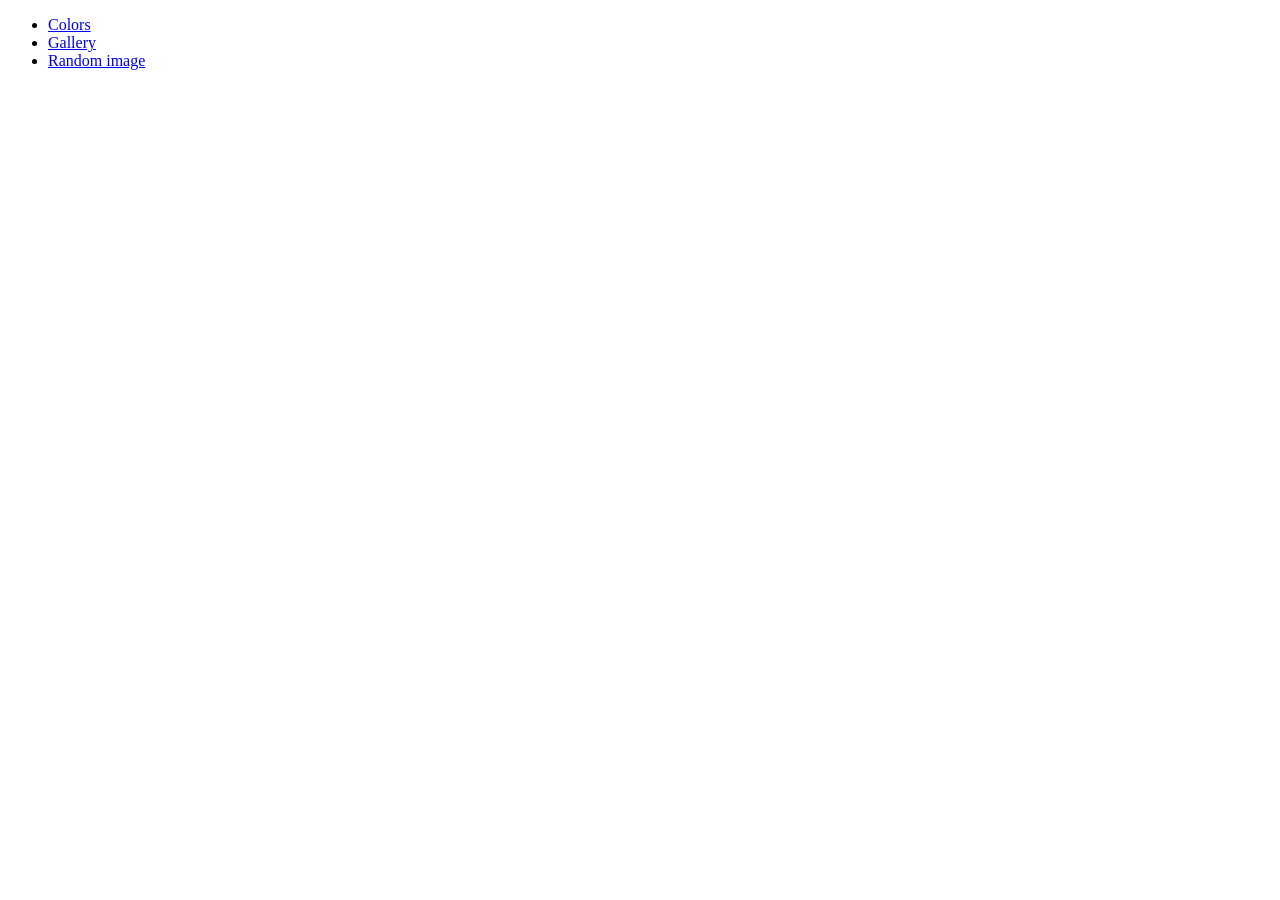
<file: index.html>
<!DOCTYPE html>
<html lang="en">
<head>
    <meta charset="UTF-8">
    <meta name="viewport" content="width=device-width, initial-scale=1.0">
    <title>JS Sandbox</title>
</head>
<body>
    
    <div class="container">
        <ul>
            <li><a href="colors.html">Colors</a></li>
            <li><a href="gallery.html">Gallery</a></li>
            <li><a href="random-image.html">Random image</a></li>
        </ul>
    </div>


</body>
</html>
</file>
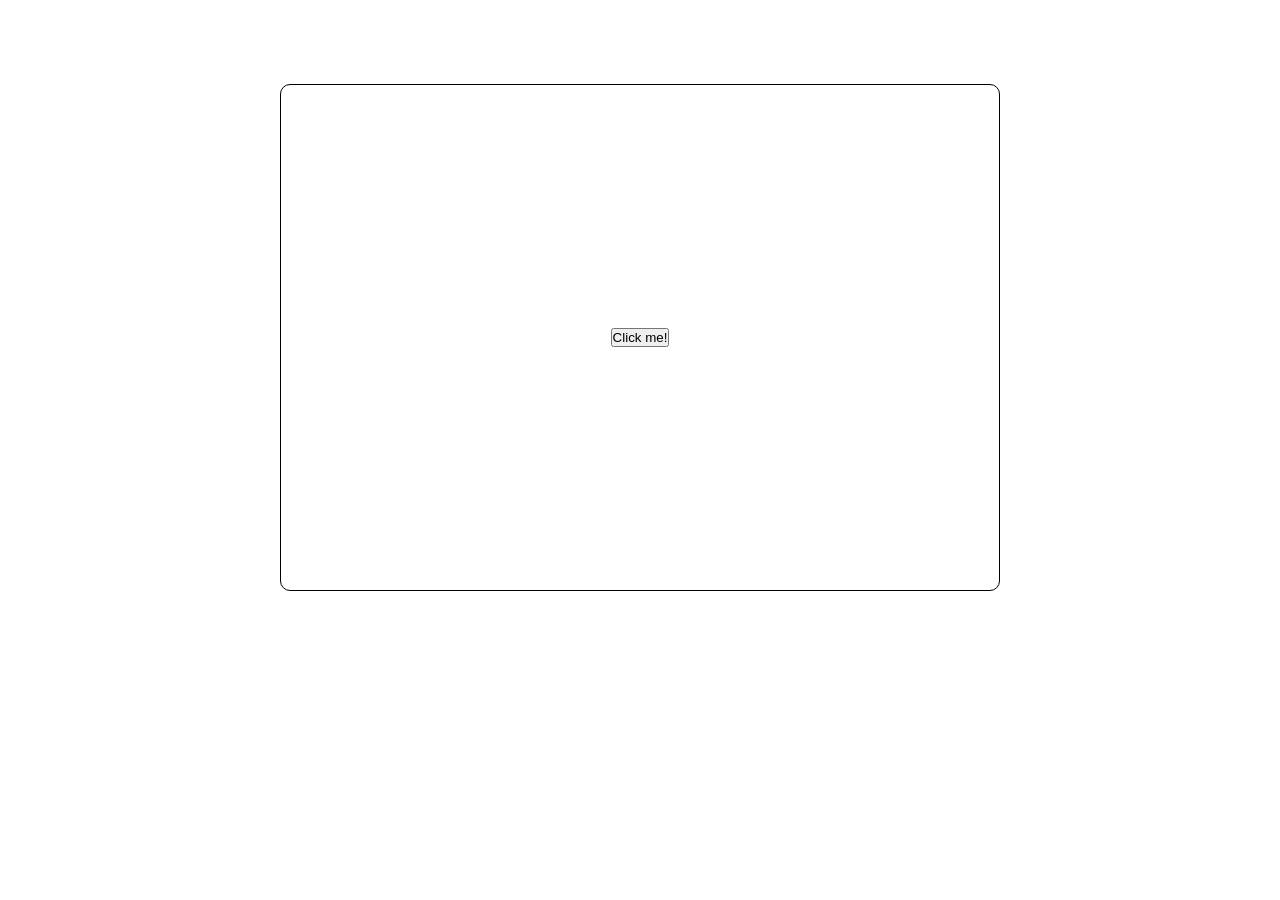
<file: colors.html>
<!DOCTYPE html>
<html lang="en">
<head>
    <meta charset="UTF-8">
    <meta name="viewport" content="width=device-width, initial-scale=1.0">
    <title>Random Colors</title>
    <link rel="stylesheet" href="style.css/colors.css">
</head>
<body>
    <div class="container">
        <div class="box-container">
            <div class="box">
                <button>Click me!</button>
            </div>
        </div>
    </div>


    <script src="js/colors.js"></script>
    
</body>
</html>
</file>
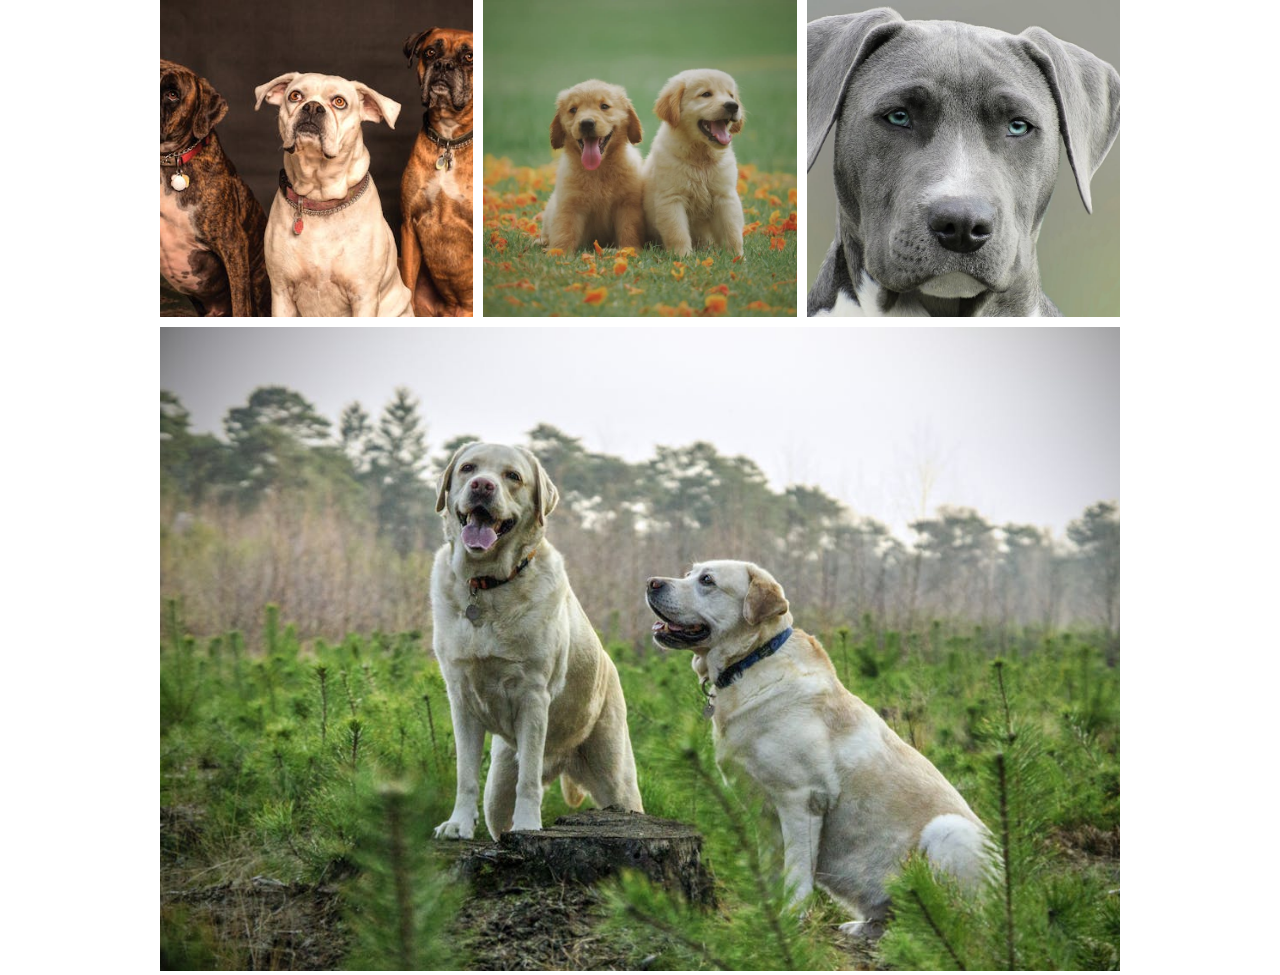
<file: gallery.html>
<!DOCTYPE html>
<html lang="en">
<head>
    <meta charset="UTF-8">
    <meta name="viewport" content="width=device-width, initial-scale=1.0">
    <title>JS Gallery</title>
    <link rel="stylesheet" href="style.css/images.css">
</head>
<body>

    <div class="container">
        <div class="gallery">
            <div class="gallery-image gallery-image1">
                <img src="img/pic1.jpeg" alt="">
            </div>
            <div class="gallery-image gallery-image2">
                <img src="img/pic2.webp" alt="">
            </div>
            <div class="gallery-image gallery-image3">
                <img src="img/pic3.jpeg" alt="">
            </div>
            <div class="gallery-image gallery-image4">
                <img src="img/pic4.jpg" alt="">
            </div>
        </div>
    </div>


    <script src="js/images.js"></script>
</body>
</html>
</file>
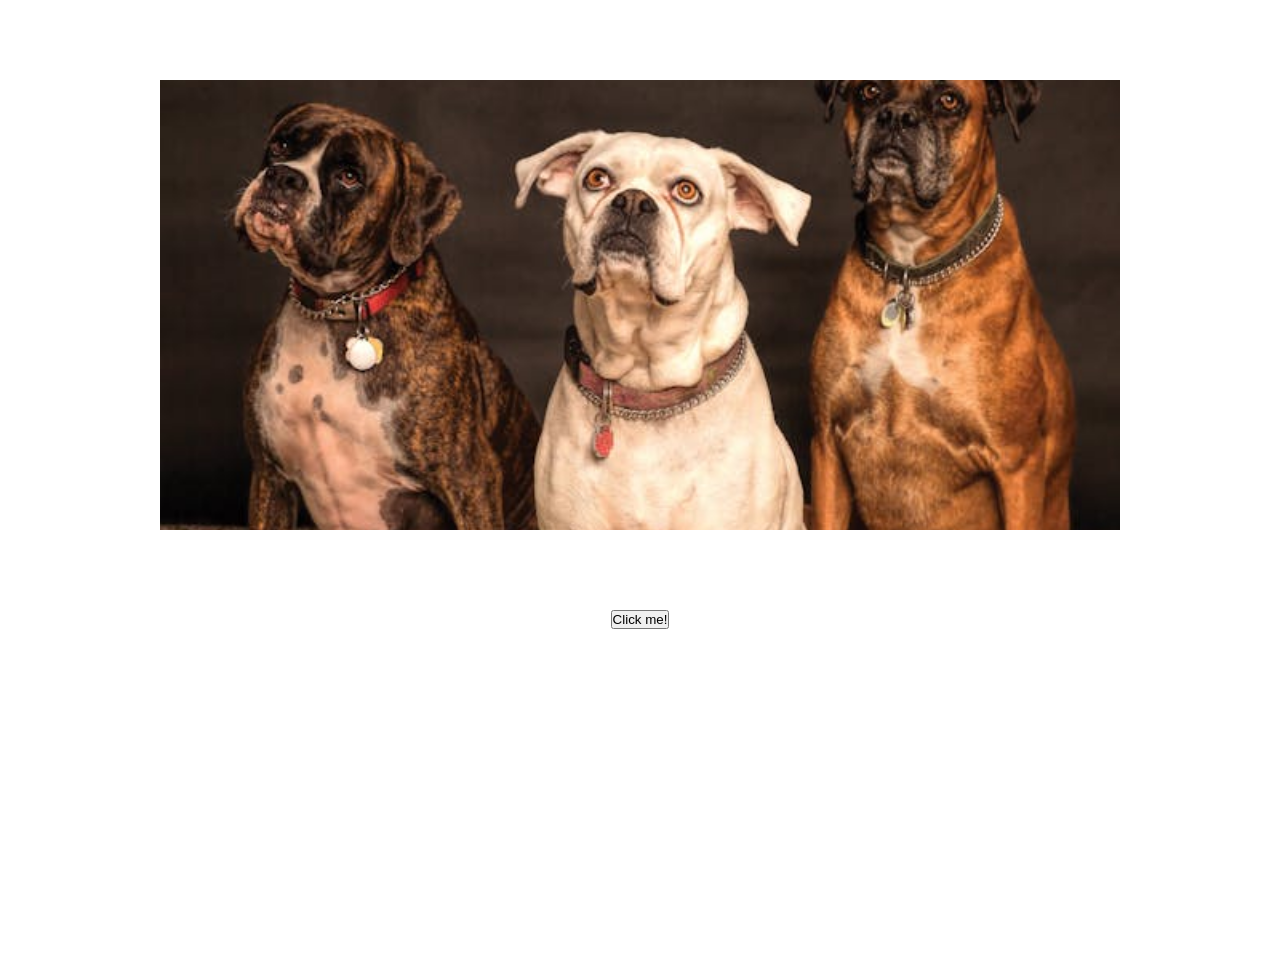
<file: random-image.html>
<!DOCTYPE html>
<html lang="en">
<head>
    <meta charset="UTF-8">
    <meta name="viewport" content="width=device-width, initial-scale=1.0">
    <link rel="stylesheet" href="style.css/randomimage.css">
    <title>Random image</title>
</head>
<body>
    
    <div class="container">
        <div class="image-container">
            <img src="img/pic1.jpeg" alt="">
        </div>
        <button>Click me!</button>

    </div>

    <script src="js/randomimage.js"></script>
</body>
</html>
</file>
<file: style.css/colors.css>
* {
    box-sizing: border-box;
    margin: 0;
    padding: 0;
}

.box-container {
    align-items: center;
    display: flex;
    justify-content: center;
    height: 75vh;
    margin: 0 auto;
    width: 75%;
}

.box {
    align-items: center;
    display: flex;
    justify-content: center;
    border: 1px solid black;
    border-radius: 10px;
    height: 75%;
    margin: 0 auto;
    width: 75%;
}
</file>
<file: style.css/images.css>
* {
    box-sizing: border-box;
    margin: 0;
    padding: 0;
}

.gallery {
    display: grid;
    height: 95%;
    gap: 10px;
    grid-template-columns: repeat(3, 1fr);
    grid-template-rows: repeat(3, 1fr);
    margin: 0 auto;
    width: 75%;
}

.gallery-image img {
height: 100%;
object-fit: cover;
width: 100%;
}

.gallery-image4 {
    grid-column: 1/4;
    grid-row: 2/4;
}
</file>
<file: style.css/randomimage.css>
* {
    box-sizing: border-box;
    margin: 0;
    padding: 0;
}

.container {
    height: 100vh;
    text-align: center;
}

.image-container {
    height: 50%;
    margin: 5rem auto;
    width: 75%;
}

img {
    object-fit: cover;
    height: 100%;
    width: 100%;
}
</file>
